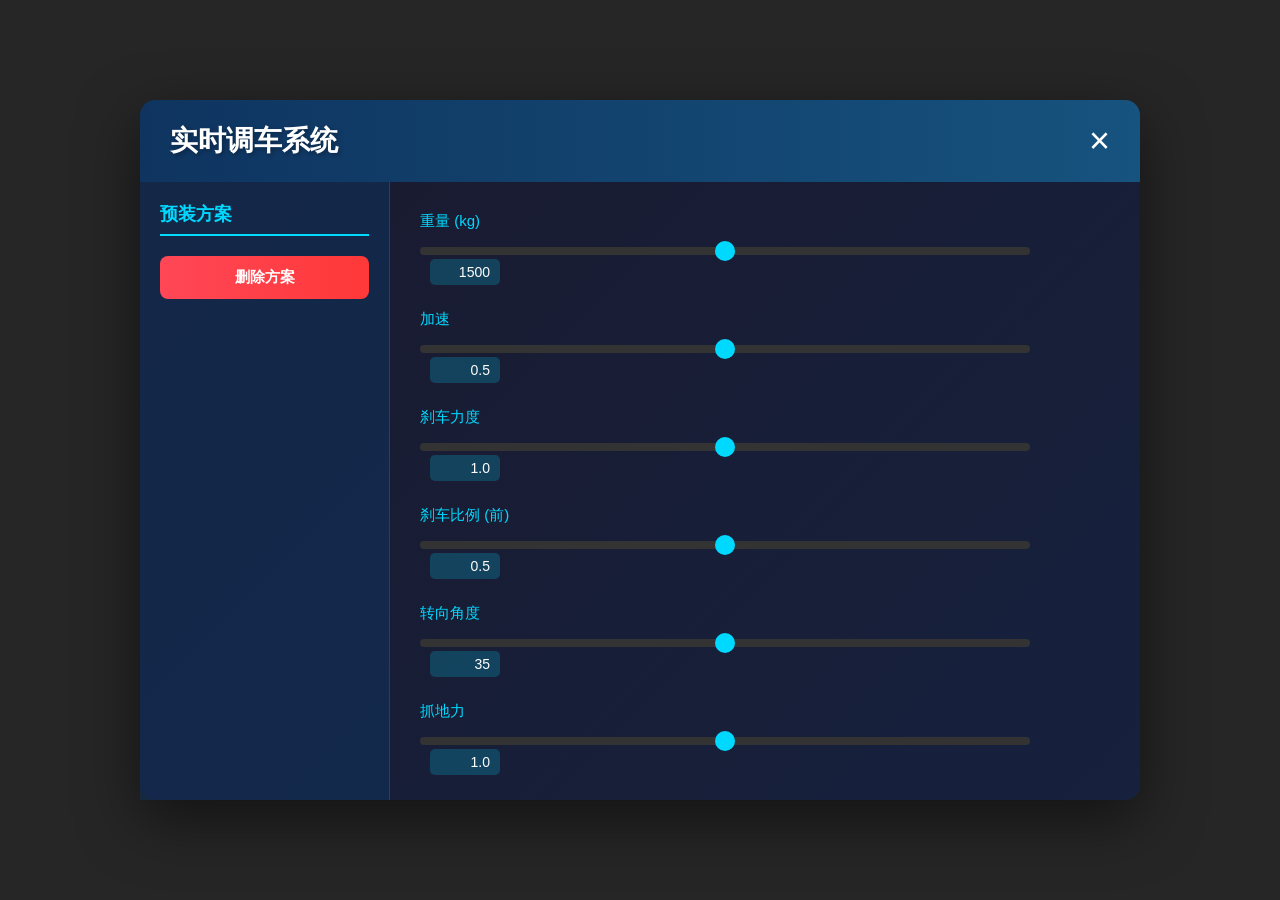
<file: html/index.html>
<!DOCTYPE html>
<html lang="zh-CN">
<head>
    <meta charset="UTF-8">
    <meta name="viewport" content="width=device-width, initial-scale=1.0">
    <title>调车系统</title>
    <link rel="stylesheet" href="style.css">
</head>
<body>
    <div class="container">
        <div class="header">
            <h1>实时调车系统</h1>
            <button id="closeBtn" class="close-btn">×</button>
        </div>
        
        <div class="content">
            <div class="sidebar">
                <h3>预装方案</h3>
                <div id="tunesList" class="tunes-list"></div>
                <button id="deleteTuneBtn" class="btn delete-btn">删除方案</button>
            </div>
            
            <div class="main-panel">
                <div class="tune-controls">
                    <div class="control-group">
                        <label for="mass">重量 (kg)</label>
                        <input type="range" id="mass" min="500" max="5000" step="10">
                        <span id="massValue">1500</span>
                    </div>
                    
                    <div class="control-group">
                        <label for="acceleration">加速</label>
                        <input type="range" id="acceleration" min="0.1" max="2.0" step="0.01">
                        <span id="accelerationValue">0.5</span>
                    </div>
                    
                    <div class="control-group">
                        <label for="brakeForce">刹车力度</label>
                        <input type="range" id="brakeForce" min="0.1" max="3.0" step="0.01">
                        <span id="brakeForceValue">1.0</span>
                    </div>
                    
                    <div class="control-group">
                        <label for="brakeBiasFront">刹车比例 (前)</label>
                        <input type="range" id="brakeBiasFront" min="0.1" max="0.9" step="0.01">
                        <span id="brakeBiasFrontValue">0.5</span>
                    </div>
                    
                    <div class="control-group">
                        <label for="steeringLock">转向角度</label>
                        <input type="range" id="steeringLock" min="10" max="60" step="1">
                        <span id="steeringLockValue">35</span>
                    </div>
                    
                    <div class="control-group">
                        <label for="tractionCurveMax">抓地力</label>
                        <input type="range" id="tractionCurveMax" min="0.5" max="3.0" step="0.01">
                        <span id="tractionCurveMaxValue">1.0</span>
                    </div>
                    
                    <div class="control-group">
                        <label for="suspensionForce">悬挂硬度</label>
                        <input type="range" id="suspensionForce" min="0.1" max="5.0" step="0.01">
                        <span id="suspensionForceValue">2.0</span>
                    </div>
                    
                    <div class="control-group">
                        <label for="antiRollBarForce">防倾杆</label>
                        <input type="range" id="antiRollBarForce" min="0.0" max="5.0" step="0.01">
                        <span id="antiRollBarForceValue">1.0</span>
                    </div>
                    
                    <div class="control-group">
                        <label for="initialDragCoeff">空气阻力</label>
                        <input type="range" id="initialDragCoeff" min="0.1" max="10.0" step="0.1">
                        <span id="initialDragCoeffValue">2.0</span>
                    </div>
                    
                    <div class="control-group">
                        <label for="driveBiasFront">驱动比例 (前)</label>
                        <input type="range" id="driveBiasFront" min="0.0" max="1.0" step="0.01">
                        <span id="driveBiasFrontValue">0.5</span>
                    </div>
                </div>
                
                <div class="action-buttons">
                    <button id="saveBtn" class="btn save-btn">保存方案</button>
                    <button id="resetBtn" class="btn reset-btn">重置原厂</button>
                </div>
            </div>
        </div>
    </div>
    
    <div id="saveModal" class="modal">
        <div class="modal-content">
            <span class="close">&times;</span>
            <h3>保存调车方案</h3>
            <input type="text" id="tuneNameInput" placeholder="输入方案名称">
            <button id="confirmSaveBtn" class="btn save-btn">确认保存</button>
        </div>
    </div>
    
    <script src="script.js"></script>
</body>
</html>
</file>
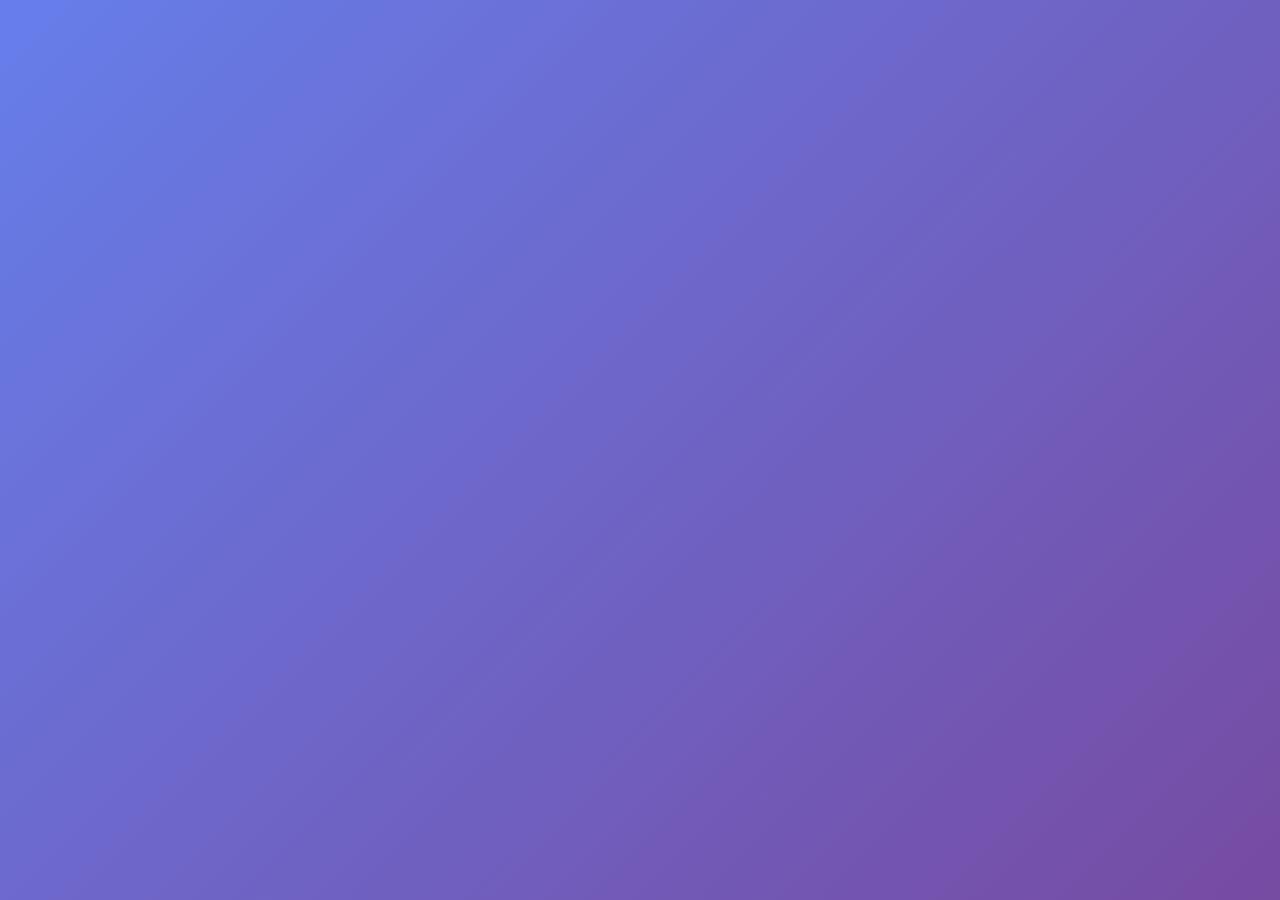
<file: web/index.html>
<!DOCTYPE html>
<html lang="zh-CN">
<head>
    <meta charset="UTF-8">
    <meta name="viewport" content="width=device-width, initial-scale=1.0">
    <title>赠礼系统</title>
    <link rel="stylesheet" href="css/style.css">
</head>
<body>
    <div id="app" class="hidden">
        <div class="container">
            <header>
                <h1>🎁 赠礼系统</h1>
                <button id="closeBtn" class="btn btn-close">✕</button>
            </header>
            
            <nav class="tabs">
                <button class="tab active" data-tab="gifts">发送礼物</button>
                <button class="tab" data-tab="redpackets">红包大厅</button>
                <button class="tab" data-tab="createRedPacket">发红包</button>
                <button class="tab" data-tab="history">历史记录</button>
            </nav>
            
            <div class="tab-content">
                <div id="gifts" class="tab-panel active">
                    <div class="form-group">
                        <label>赠送对象</label>
                        <select id="targetType">
                            <option value="player">指定玩家</option>
                            <option value="all">全部在线玩家</option>
                        </select>
                    </div>
                    
                    <div class="form-group" id="playerSelectGroup">
                        <label>选择玩家</label>
                        <select id="playerSelect">
                            <option value="">加载中...</option>
                        </select>
                    </div>
                    
                    <div class="form-group">
                        <label>礼物类型</label>
                        <select id="giftType">
                            <option value="money">货币</option>
                        </select>
                    </div>
                    
                    <div id="moneySettings" class="gift-settings">
                        <div class="form-group">
                            <label>货币类型</label>
                            <select id="moneyType">
                                <option value="money">现金</option>
                                <option value="bank">银行</option>
                                <option value="black_money">黑钱</option>
                            </select>
                        </div>
                        <div class="form-group">
                            <label>金额</label>
                            <input type="number" id="moneyAmount" value="1000" min="1">
                        </div>
                    </div>
                    
                    <div class="form-group">
                        <label>留言 (可选)</label>
                        <textarea id="giftMessage" placeholder="写点什么..."></textarea>
                    </div>
                    
                    <button id="sendGiftBtn" class="btn btn-primary">发送礼物</button>
                </div>
                
                <div id="redpackets" class="tab-panel">
                    <h3>可抢的红包</h3>
                    <div id="redpacketList" class="list">
                        <p class="empty">暂无红包</p>
                    </div>
                </div>
                
                <div id="createRedPacket" class="tab-panel">
                    <div class="form-group">
                        <label>红包类型</label>
                        <select id="packetType">
                            <option value="money">货币红包</option>
                        </select>
                    </div>
                    
                    <div id="packetMoneySettings" class="packet-settings">
                        <div class="form-group">
                            <label>货币类型</label>
                            <select id="packetMoneyType">
                                <option value="money">现金</option>
                                <option value="bank">银行</option>
                                <option value="black_money">黑钱</option>
                            </select>
                        </div>
                        <div class="form-group">
                            <label>总金额</label>
                            <input type="number" id="packetTotalMoney" value="10000" min="1">
                        </div>
                    </div>
                    
                    <div class="form-group">
                        <label>红包个数</label>
                        <input type="number" id="packetCount" value="5" min="1">
                    </div>
                    
                    <div class="form-group">
                        <label>分配模式</label>
                        <select id="packetMode">
                            <option value="random">随机分配</option>
                            <option value="equal">平均分配</option>
                            <option value="first_come">先到先得</option>
                        </select>
                    </div>
                    
                    <div class="form-group">
                        <label>过期时间 (秒，可选)</label>
                        <input type="number" id="packetTimeout" value="300" min="0" placeholder="0表示永不过期">
                    </div>
                    
                    <button id="createRedPacketBtn" class="btn btn-primary">发红包</button>
                </div>
                
                <div id="history" class="tab-panel">
                    <h3>收到的礼物</h3>
                    <div id="historyList" class="list">
                        <p class="empty">暂无记录</p>
                    </div>
                </div>
            </div>
        </div>
    </div>
    
    <div id="notification" class="notification hidden"></div>
    
    <script src="js/user.js"></script>
</body>
</html>
</file>
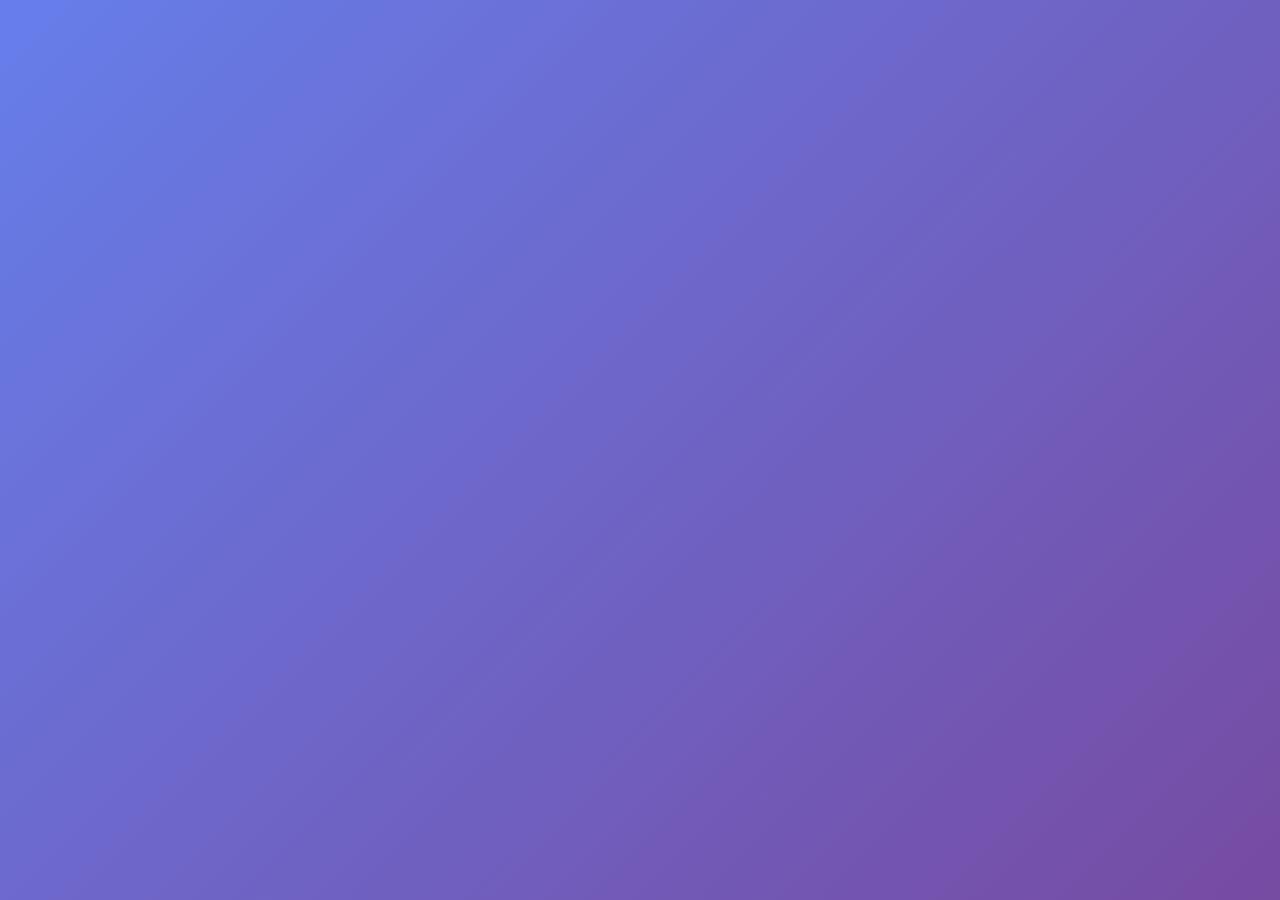
<file: web/admin.html>
<!DOCTYPE html>
<html lang="zh-CN">
<head>
    <meta charset="UTF-8">
    <meta name="viewport" content="width=device-width, initial-scale=1.0">
    <title>赠礼系统 - 管理后台</title>
    <link rel="stylesheet" href="css/style.css">
</head>
<body>
    <div id="app" class="hidden">
        <div class="container admin">
            <header>
                <h1>🛠️ 管理后台</h1>
                <button id="closeBtn" class="btn btn-close">✕</button>
            </header>
            
            <nav class="tabs">
                <button class="tab active" data-tab="allGifts">所有礼物</button>
                <button class="tab" data-tab="allRedPackets">所有红包</button>
                <button class="tab" data-tab="sendGift">发送礼物</button>
                <button class="tab" data-tab="createRedPacket">发红包</button>
            </nav>
            
            <div class="tab-content">
                <div id="allGifts" class="tab-panel active">
                    <h3>所有礼物记录</h3>
                    <div id="allGiftsList" class="list">
                        <p class="empty">加载中...</p>
                    </div>
                </div>
                
                <div id="allRedPackets" class="tab-panel">
                    <h3>所有红包记录</h3>
                    <div id="allRedPacketsList" class="list">
                        <p class="empty">加载中...</p>
                    </div>
                </div>
                
                <div id="sendGift" class="tab-panel">
                    <div class="form-group">
                        <label>赠送对象</label>
                        <select id="adminTargetType">
                            <option value="player">指定玩家</option>
                            <option value="all">全部在线玩家</option>
                        </select>
                    </div>
                    
                    <div class="form-group" id="adminPlayerSelectGroup">
                        <label>选择玩家</label>
                        <select id="adminPlayerSelect">
                            <option value="">加载中...</option>
                        </select>
                    </div>
                    
                    <div class="form-group">
                        <label>礼物类型</label>
                        <select id="adminGiftType">
                            <option value="money">货币</option>
                        </select>
                    </div>
                    
                    <div id="adminMoneySettings" class="gift-settings">
                        <div class="form-group">
                            <label>货币类型</label>
                            <select id="adminMoneyType">
                                <option value="money">现金</option>
                                <option value="bank">银行</option>
                                <option value="black_money">黑钱</option>
                            </select>
                        </div>
                        <div class="form-group">
                            <label>金额</label>
                            <input type="number" id="adminMoneyAmount" value="1000" min="1">
                        </div>
                    </div>
                    
                    <div class="form-group">
                        <label>留言 (可选)</label>
                        <textarea id="adminGiftMessage" placeholder="写点什么..."></textarea>
                    </div>
                    
                    <button id="adminSendGiftBtn" class="btn btn-primary">发送礼物</button>
                </div>
                
                <div id="createRedPacket" class="tab-panel">
                    <div class="form-group">
                        <label>红包类型</label>
                        <select id="adminPacketType">
                            <option value="money">货币红包</option>
                        </select>
                    </div>
                    
                    <div id="adminPacketMoneySettings" class="packet-settings">
                        <div class="form-group">
                            <label>货币类型</label>
                            <select id="adminPacketMoneyType">
                                <option value="money">现金</option>
                                <option value="bank">银行</option>
                                <option value="black_money">黑钱</option>
                            </select>
                        </div>
                        <div class="form-group">
                            <label>总金额</label>
                            <input type="number" id="adminPacketTotalMoney" value="10000" min="1">
                        </div>
                    </div>
                    
                    <div class="form-group">
                        <label>红包个数</label>
                        <input type="number" id="adminPacketCount" value="5" min="1">
                    </div>
                    
                    <div class="form-group">
                        <label>分配模式</label>
                        <select id="adminPacketMode">
                            <option value="random">随机分配</option>
                            <option value="equal">平均分配</option>
                            <option value="first_come">先到先得</option>
                        </select>
                    </div>
                    
                    <div class="form-group">
                        <label>过期时间 (秒，可选)</label>
                        <input type="number" id="adminPacketTimeout" value="300" min="0" placeholder="0表示永不过期">
                    </div>
                    
                    <button id="adminCreateRedPacketBtn" class="btn btn-primary">发红包</button>
                </div>
            </div>
        </div>
    </div>
    
    <div id="notification" class="notification hidden"></div>
    
    <script src="js/admin.js"></script>
</body>
</html>
</file>
<file: html/style.css>
* {
    margin: 0;
    padding: 0;
    box-sizing: border-box;
}

body {
    font-family: 'Segoe UI', Tahoma, Geneva, Verdana, sans-serif;
    background: rgba(0, 0, 0, 0.85);
    color: #fff;
    overflow: hidden;
}

.container {
    width: 1000px;
    height: 700px;
    position: absolute;
    top: 50%;
    left: 50%;
    transform: translate(-50%, -50%);
    background: linear-gradient(135deg, #1a1a2e 0%, #16213e 100%);
    border-radius: 15px;
    box-shadow: 0 20px 60px rgba(0, 0, 0, 0.5);
    display: flex;
    flex-direction: column;
}

.header {
    padding: 20px 30px;
    background: linear-gradient(90deg, #0f3460 0%, #16537e 100%);
    border-radius: 15px 15px 0 0;
    display: flex;
    justify-content: space-between;
    align-items: center;
}

.header h1 {
    font-size: 28px;
    font-weight: 700;
    text-shadow: 2px 2px 4px rgba(0, 0, 0, 0.3);
}

.close-btn {
    background: transparent;
    border: none;
    color: #fff;
    font-size: 36px;
    cursor: pointer;
    transition: transform 0.2s, color 0.2s;
}

.close-btn:hover {
    transform: scale(1.2);
    color: #ff4757;
}

.content {
    display: flex;
    flex: 1;
    overflow: hidden;
}

.sidebar {
    width: 250px;
    background: rgba(15, 52, 96, 0.5);
    padding: 20px;
    border-right: 1px solid rgba(255, 255, 255, 0.1);
    overflow-y: auto;
}

.sidebar h3 {
    margin-bottom: 15px;
    font-size: 18px;
    color: #00d9ff;
    border-bottom: 2px solid #00d9ff;
    padding-bottom: 8px;
}

.tunes-list {
    margin-bottom: 20px;
}

.tune-item {
    padding: 12px;
    margin-bottom: 8px;
    background: rgba(255, 255, 255, 0.05);
    border-radius: 8px;
    cursor: pointer;
    transition: all 0.3s;
    border: 2px solid transparent;
}

.tune-item:hover {
    background: rgba(0, 217, 255, 0.2);
    transform: translateX(5px);
}

.tune-item.active {
    border-color: #00d9ff;
    background: rgba(0, 217, 255, 0.3);
}

.tune-item span {
    font-size: 14px;
}

.main-panel {
    flex: 1;
    padding: 30px;
    overflow-y: auto;
}

.tune-controls {
    margin-bottom: 30px;
}

.control-group {
    margin-bottom: 25px;
}

.control-group label {
    display: block;
    margin-bottom: 10px;
    font-size: 15px;
    font-weight: 500;
    color: #00d9ff;
}

.control-group input[type="range"] {
    width: calc(100% - 80px);
    height: 8px;
    border-radius: 5px;
    background: #333;
    outline: none;
    -webkit-appearance: none;
}

.control-group input[type="range"]::-webkit-slider-thumb {
    -webkit-appearance: none;
    width: 20px;
    height: 20px;
    border-radius: 50%;
    background: #00d9ff;
    cursor: pointer;
    transition: transform 0.2s;
}

.control-group input[type="range"]::-webkit-slider-thumb:hover {
    transform: scale(1.3);
}

.control-group span {
    display: inline-block;
    width: 70px;
    text-align: right;
    font-size: 14px;
    margin-left: 10px;
    background: rgba(0, 217, 255, 0.2);
    padding: 5px 10px;
    border-radius: 5px;
}

.action-buttons {
    display: flex;
    gap: 15px;
    margin-top: 20px;
}

.btn {
    padding: 12px 25px;
    border: none;
    border-radius: 8px;
    font-size: 15px;
    font-weight: 600;
    cursor: pointer;
    transition: all 0.3s;
    flex: 1;
}

.save-btn {
    background: linear-gradient(90deg, #00d9ff 0%, #0099cc 100%);
    color: #000;
}

.save-btn:hover {
    transform: translateY(-2px);
    box-shadow: 0 5px 20px rgba(0, 217, 255, 0.4);
}

.reset-btn {
    background: linear-gradient(90deg, #ff6b6b 0%, #ee5a6f 100%);
    color: #fff;
}

.reset-btn:hover {
    transform: translateY(-2px);
    box-shadow: 0 5px 20px rgba(255, 107, 107, 0.4);
}

.delete-btn {
    width: 100%;
    background: linear-gradient(90deg, #ff4757 0%, #ff3838 100%);
    color: #fff;
}

.delete-btn:hover {
    transform: translateY(-2px);
    box-shadow: 0 5px 20px rgba(255, 71, 87, 0.4);
}

.modal {
    display: none;
    position: fixed;
    z-index: 1000;
    left: 0;
    top: 0;
    width: 100%;
    height: 100%;
    background: rgba(0, 0, 0, 0.7);
}

.modal-content {
    position: absolute;
    top: 50%;
    left: 50%;
    transform: translate(-50%, -50%);
    background: linear-gradient(135deg, #1a1a2e 0%, #16213e 100%);
    padding: 30px;
    border-radius: 15px;
    width: 400px;
    box-shadow: 0 20px 60px rgba(0, 0, 0, 0.5);
}

.modal-content h3 {
    margin-bottom: 20px;
    color: #00d9ff;
}

.modal-content input {
    width: 100%;
    padding: 12px;
    margin-bottom: 20px;
    border: 2px solid rgba(0, 217, 255, 0.3);
    border-radius: 8px;
    background: rgba(0, 0, 0, 0.3);
    color: #fff;
    font-size: 15px;
}

.modal-content input:focus {
    outline: none;
    border-color: #00d9ff;
}

.close {
    position: absolute;
    top: 15px;
    right: 20px;
    font-size: 28px;
    cursor: pointer;
    color: #fff;
    transition: color 0.2s;
}

.close:hover {
    color: #ff4757;
}

::-webkit-scrollbar {
    width: 8px;
}

::-webkit-scrollbar-track {
    background: rgba(0, 0, 0, 0.2);
}

::-webkit-scrollbar-thumb {
    background: #00d9ff;
    border-radius: 4px;
}
</file>
<file: web/css/style.css>
* {
    margin: 0;
    padding: 0;
    box-sizing: border-box;
}

body {
    font-family: 'Segoe UI', Tahoma, Geneva, Verdana, sans-serif;
    background: linear-gradient(135deg, #667eea 0%, #764ba2 100%);
    min-height: 100vh;
    display: flex;
    align-items: center;
    justify-content: center;
    padding: 20px;
}

.hidden {
    display: none !important;
}

.container {
    background: white;
    border-radius: 20px;
    box-shadow: 0 20px 60px rgba(0, 0, 0, 0.3);
    width: 100%;
    max-width: 600px;
    max-height: 90vh;
    overflow: hidden;
}

.container.admin {
    max-width: 800px;
}

header {
    background: linear-gradient(135deg, #667eea 0%, #764ba2 100%);
    color: white;
    padding: 25px;
    display: flex;
    justify-content: space-between;
    align-items: center;
}

header h1 {
    font-size: 24px;
}

.btn {
    padding: 10px 20px;
    border: none;
    border-radius: 10px;
    cursor: pointer;
    font-size: 14px;
    font-weight: 600;
    transition: all 0.3s;
}

.btn-close {
    background: rgba(255, 255, 255, 0.2);
    color: white;
    font-size: 20px;
    padding: 5px 12px;
}

.btn-close:hover {
    background: rgba(255, 255, 255, 0.3);
}

.btn-primary {
    background: linear-gradient(135deg, #667eea 0%, #764ba2 100%);
    color: white;
    width: 100%;
    padding: 15px;
    font-size: 16px;
}

.btn-primary:hover {
    transform: translateY(-2px);
    box-shadow: 0 5px 20px rgba(102, 126, 234, 0.4);
}

.btn-redpacket {
    background: linear-gradient(135deg, #f093fb 0%, #f5576c 100%);
    color: white;
    padding: 12px 24px;
}

.tabs {
    display: flex;
    background: #f5f5f5;
    border-bottom: 1px solid #e0e0e0;
}

.tab {
    flex: 1;
    padding: 15px;
    border: none;
    background: transparent;
    cursor: pointer;
    font-size: 14px;
    font-weight: 600;
    color: #666;
    transition: all 0.3s;
}

.tab:hover {
    background: #e8e8e8;
}

.tab.active {
    background: white;
    color: #667eea;
    border-bottom: 3px solid #667eea;
}

.tab-content {
    padding: 25px;
    max-height: 60vh;
    overflow-y: auto;
}

.tab-panel {
    display: none;
}

.tab-panel.active {
    display: block;
}

.form-group {
    margin-bottom: 20px;
}

.form-group label {
    display: block;
    margin-bottom: 8px;
    font-weight: 600;
    color: #333;
}

.form-group input,
.form-group select,
.form-group textarea {
    width: 100%;
    padding: 12px;
    border: 2px solid #e0e0e0;
    border-radius: 10px;
    font-size: 14px;
    transition: border-color 0.3s;
}

.form-group input:focus,
.form-group select:focus,
.form-group textarea:focus {
    outline: none;
    border-color: #667eea;
}

.form-group textarea {
    resize: vertical;
    min-height: 80px;
}

.list {
    display: flex;
    flex-direction: column;
    gap: 15px;
}

.list-item {
    background: #f9f9f9;
    padding: 20px;
    border-radius: 15px;
    border-left: 5px solid #667eea;
}

.list-item h4 {
    color: #333;
    margin-bottom: 8px;
}

.list-item p {
    color: #666;
    font-size: 13px;
    margin-bottom: 5px;
}

.redpacket-item {
    background: linear-gradient(135deg, #fff5f5 0%, #ffe8e8 100%);
    border-left-color: #f5576c;
    display: flex;
    justify-content: space-between;
    align-items: center;
}

.redpacket-info {
    flex: 1;
}

.empty {
    text-align: center;
    color: #999;
    padding: 40px;
}

.notification {
    position: fixed;
    top: 20px;
    right: 20px;
    background: #333;
    color: white;
    padding: 15px 25px;
    border-radius: 10px;
    animation: slideIn 0.3s ease;
    z-index: 1000;
}

.notification.success {
    background: #10b981;
}

.notification.error {
    background: #ef4444;
}

@keyframes slideIn {
    from {
        transform: translateX(100%);
        opacity: 0;
    }
    to {
        transform: translateX(0);
        opacity: 1;
    }
}
</file>
